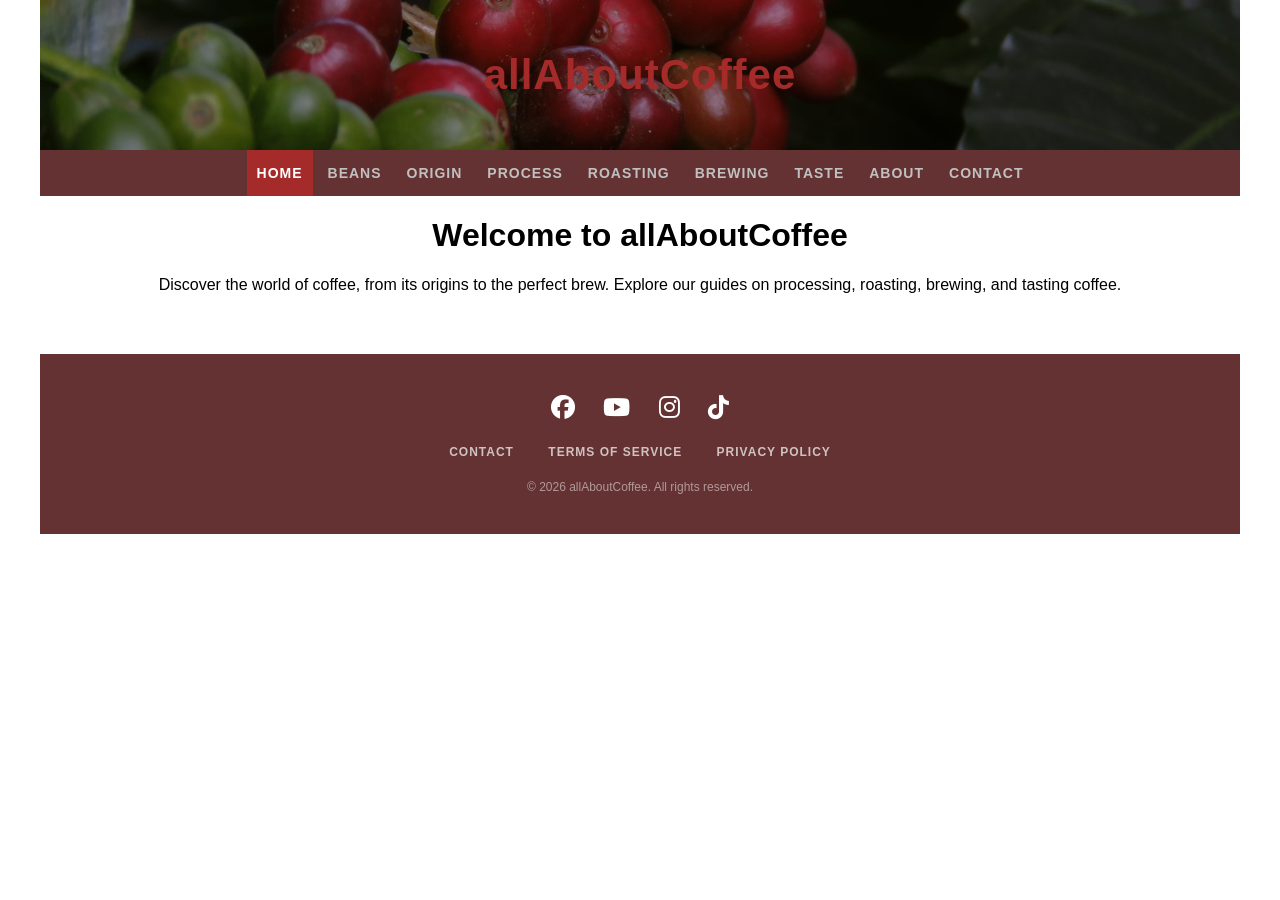
<file: index.html>
<!DOCTYPE html>
<html lang="en">
<head>
	<meta charset="UTF-8">
	<meta name="viewport" content="width=device-width, initial-scale=1.0">
	<title>All About Coffee</title>
	<link rel="stylesheet" href="style.css">
	<link rel="stylesheet" href="https://cdnjs.cloudflare.com/ajax/libs/font-awesome/6.5.0/css/all.min.css">
</head>

<body>

	<header>
    	<h1>allAboutCoffee</h1>
	</header>

	<!-- Navigation Links -->
	<nav>
    	<a class="current" href="index.html">Home</a>
		<a href="beans.html">Beans</a>
    	<a href="origin.html">Origin</a>
    	<a href="process.html">Process</a>
    	<a href="roasting.html">Roasting</a>
		<a href="brewing.html">Brewing</a>
		<a href="taste.html">Taste</a>
    	<a href="about.html">About</a>
    	<a href="contact.html">Contact</a>
	</nav>

	<main>
		<h1>Welcome to allAboutCoffee</h1>
		<p>Discover the world of coffee, from its origins to the perfect brew. Explore our guides on processing, roasting, brewing, and tasting coffee.</p>
		
	</main>


	<footer>

    	<!-- Social Media Icons -->
    	<div class="footer-social">
    		<a href="#" target="_blank"><i class="fab fa-facebook"></i></a>
        	<a href="#" target="_blank"><i class="fab fa-youtube"></i></a>
    		<a href="#" target="_blank"><i class="fab fa-instagram"></i></a>
    		<a href="https://www.tiktok.com/@coffecontinent.cc?_r=1&_t=ZS-97UqQEK1NmK" target="_blank"><i class="fab fa-tiktok"></i></a>
    	</div>

    	<!-- Footer Links -->
    	<div class="footer-links">
    		<a href="contact.html">Contact</a>
			<a href="terms.html">Terms of Service</a>
    		<a href="privacy.html">Privacy Policy</a>
		</div>
    
		<!-- Copyright -->
    	<p class="footer-copy">&copy; 2026 allAboutCoffee. All rights reserved.</p>

	</footer>

</body>


</html>
</file>
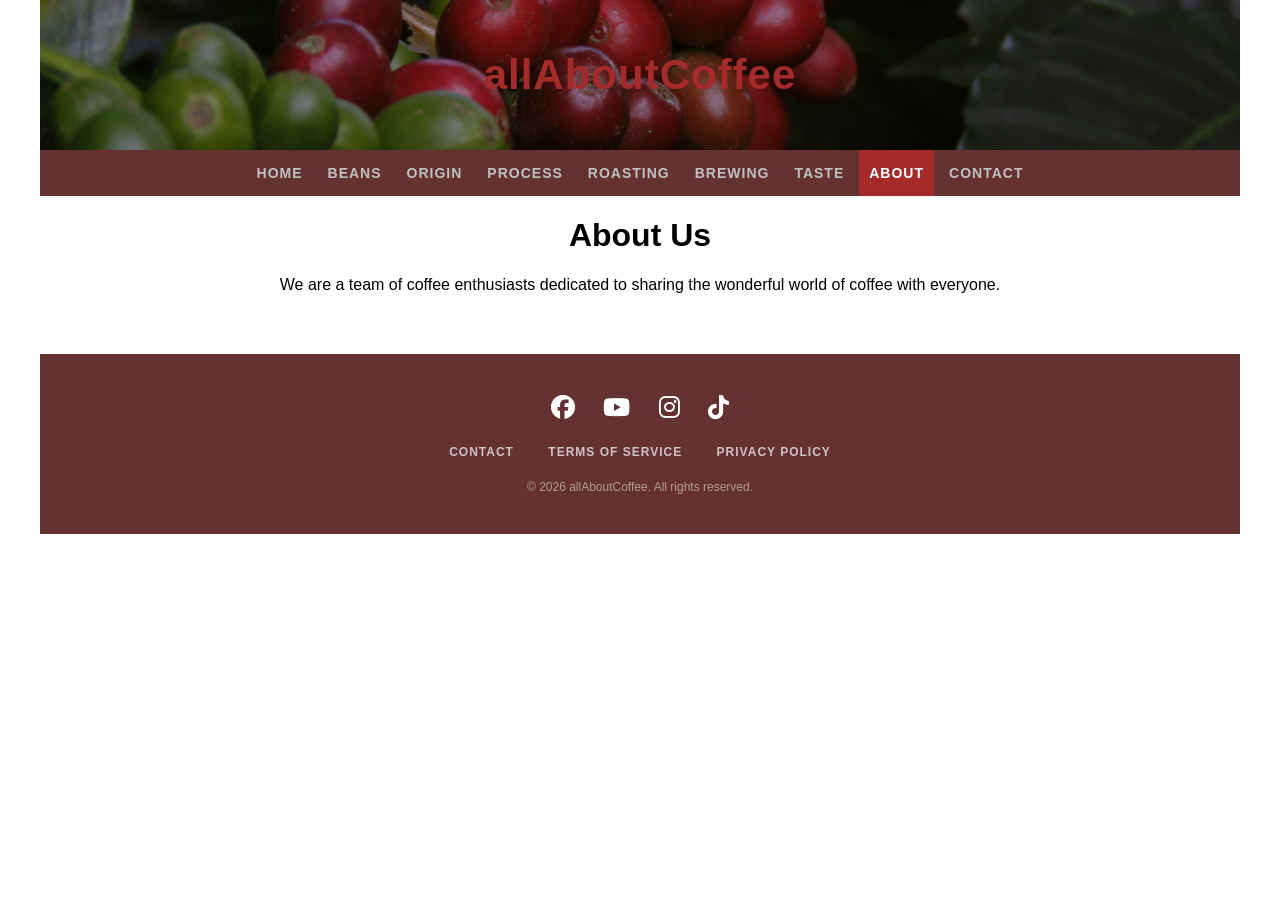
<file: about.html>
<!DOCTYPE html>
<html> 
<head> 
	<meta charset="utf-8">
	<meta name="viewport" content="width=device-width, initial-scale=1.0" />
	<title>About - All About Coffee</title>
	<link rel="stylesheet" href="style.css">
	<link rel="stylesheet" href="https://cdnjs.cloudflare.com/ajax/libs/font-awesome/6.5.0/css/all.min.css">
</head>
 
<body>

	<header>
    	<h1>allAboutCoffee</h1>
	</header>

    <!-- Navigation Links -->
	<nav>
    	<a href="index.html">Home</a>
        <a href="beans.html">Beans</a>
    	<a href="origin.html">Origin</a>
    	<a href="process.html">Process</a>
    	<a href="roasting.html">Roasting</a>
		<a href="brewing.html">Brewing</a>
		<a href="taste.html">Taste</a>
    	<a class="current" href="about.html">About</a>
       	<a href="contact.html">Contact</a>
	</nav>

	<main>
		<h1>About Us</h1>
		<p>We are a team of coffee enthusiasts dedicated to sharing the wonderful world of coffee with everyone.</p>
	</main>


	<footer>

    	<!-- Social Media Icons -->
    	<div class="footer-social">
    		<a href="#" target="_blank"><i class="fab fa-facebook"></i></a>
        	<a href="#" target="_blank"><i class="fab fa-youtube"></i></a>
    		<a href="#" target="_blank"><i class="fab fa-instagram"></i></a>
    		<a href="https://www.tiktok.com/@coffecontinent.cc?_r=1&_t=ZS-97UqQEK1NmK" target="_blank"><i class="fab fa-tiktok"></i></a>
    	</div>

    	<!-- Footer Links -->
    	<div class="footer-links">
        	<a href="contact.html">Contact</a>
        	<a href="terms.html">Terms of Service</a>
        	<a href="privacy.html">Privacy Policy</a>
    	</div>

    	<!-- Copyright -->
    	<p class="footer-copy">&copy; 2026 allAboutCoffee. All rights reserved.</p>

	</footer>
</body>


</html>
</file>
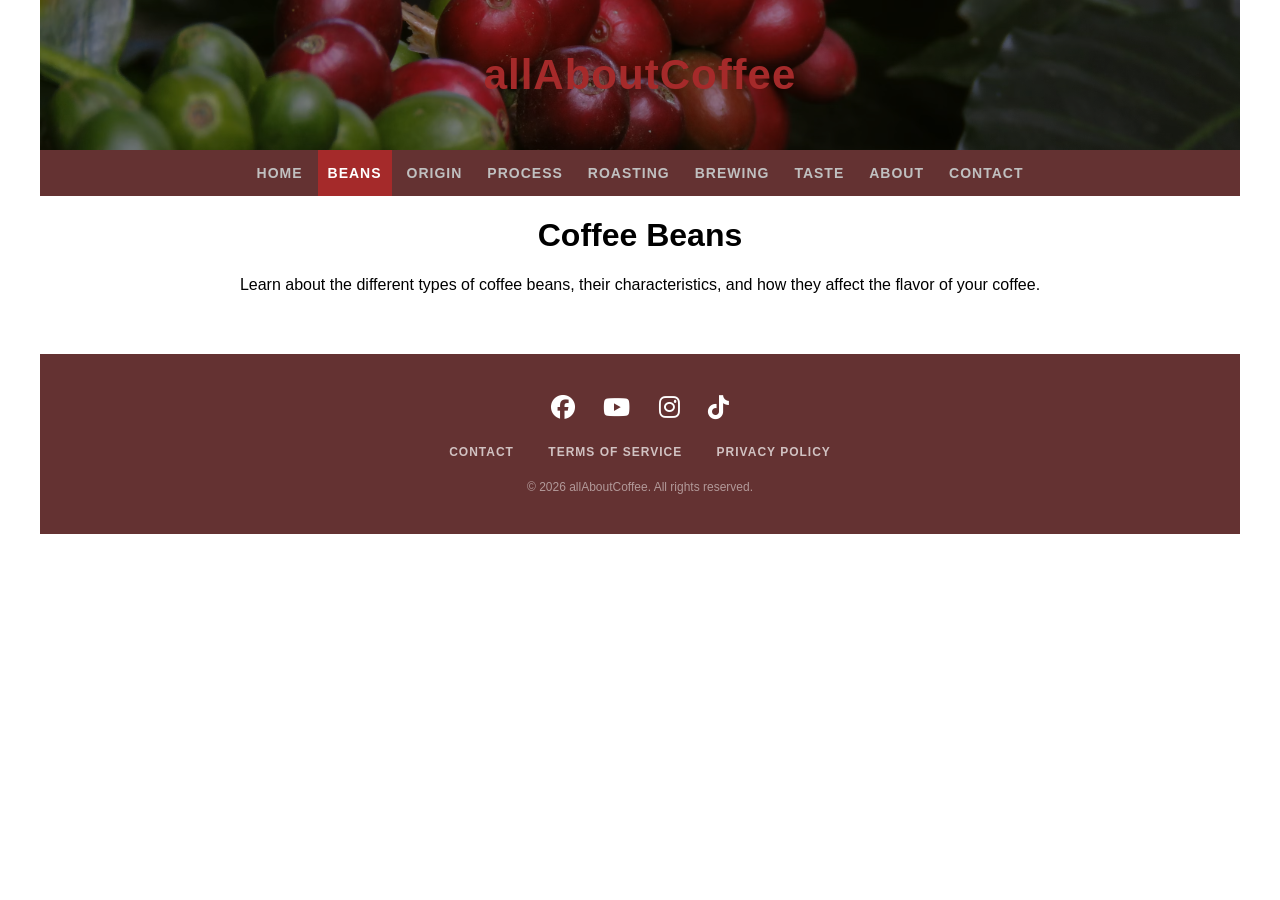
<file: beans.html>
<!DOCTYPE html>
<html> 

<head> 
	<meta charset="utf-8">
	<meta name="viewport" content="width=device-width, initial-scale=1.0" />
	<title>Beans - All About Coffee</title>
	<link rel="stylesheet" href="style.css">
	<link rel="stylesheet" href="https://cdnjs.cloudflare.com/ajax/libs/font-awesome/6.5.0/css/all.min.css">
</head>
 
<body>

	<header>
    	<h1>allAboutCoffee</h1>
	</header>

	<!-- Navigation Links -->
	<nav>
    	<a href="index.html">Home</a>
		<a class="current" href="beans.html">Beans</a>
    	<a href="origin.html">Origin</a>
    	<a href="process.html">Process</a>
    	<a href="roasting.html">Roasting</a>
		<a href="brewing.html">Brewing</a>
		<a href="taste.html">Taste</a>
    	<a href="about.html">About</a>
    	<a href="contact.html">Contact</a>
	</nav>

	<main>
		<h1> Coffee Beans </h1>
		<p>Learn about the different types of coffee beans, their characteristics, and how they affect the flavor of your coffee.</p>
	</main>


	<footer>

    	<!-- Social Media Icons -->
    	<div class="footer-social">
    		<a href="#" target="_blank"><i class="fab fa-facebook"></i></a>
        	<a href="#" target="_blank"><i class="fab fa-youtube"></i></a>
    		<a href="#" target="_blank"><i class="fab fa-instagram"></i></a>
    		<a href="https://www.tiktok.com/@coffecontinent.cc?_r=1&_t=ZS-97UqQEK1NmK" target="_blank"><i class="fab fa-tiktok"></i></a>
    	</div>

    	<!-- Footer Links -->
    	<div class="footer-links">
    		<a href="contact.html">Contact</a>
			<a href="terms.html">Terms of Service</a>
    		<a href="privacy.html">Privacy Policy</a>
		</div>
    
		<!-- Copyright -->
    	<p class="footer-copy">&copy; 2026 allAboutCoffee. All rights reserved.</p>

	</footer>

</body>


</html>
</file>
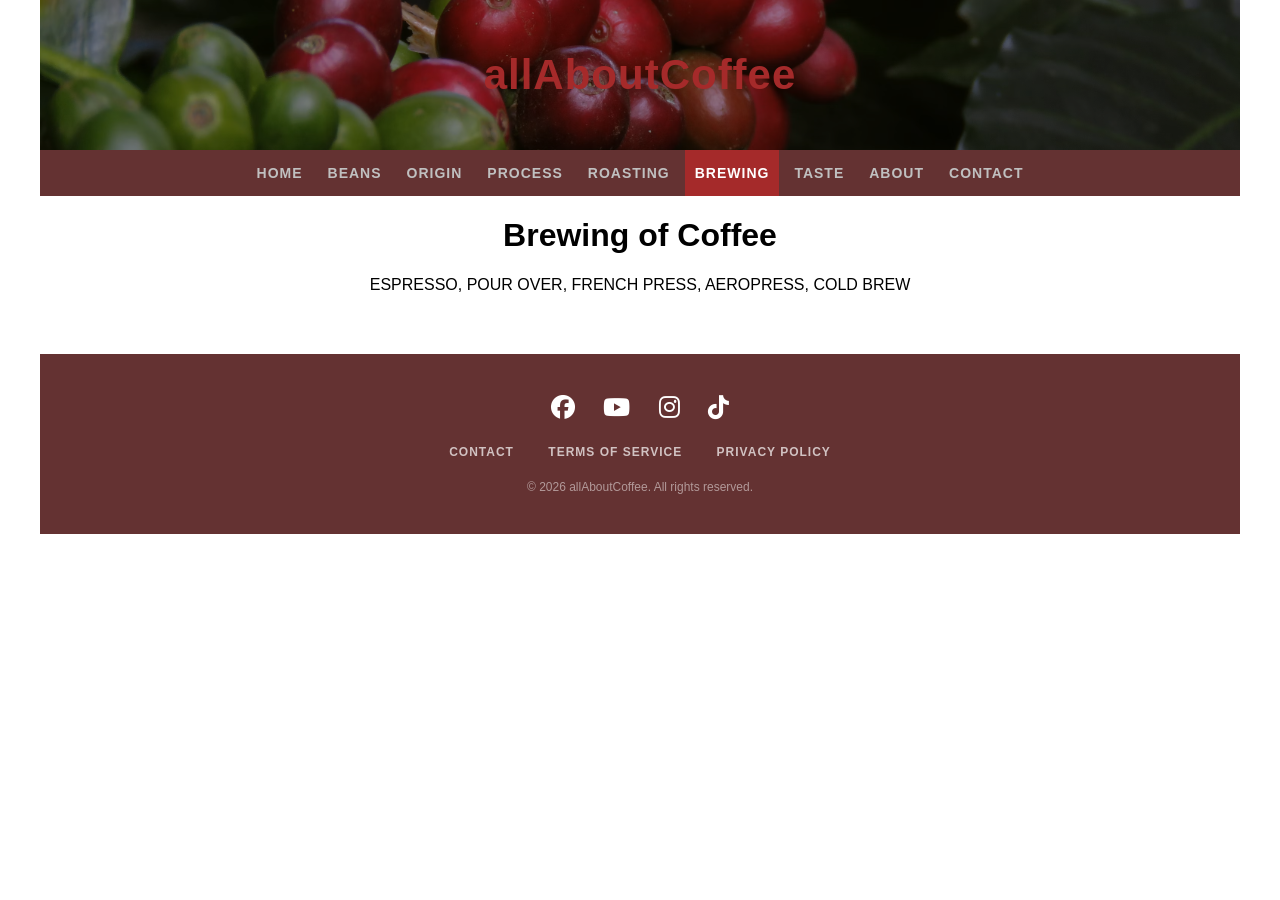
<file: brewing.html>
<!DOCTYPE html>
<html> 
<head> 
	<meta charset="utf-8">
	<meta name="viewport" content="width=device-width, initial-scale=1.0" />
	<title>Brewing - All About Coffee</title>
	<link rel="stylesheet" href="style.css">
	<link rel="stylesheet" href="https://cdnjs.cloudflare.com/ajax/libs/font-awesome/6.5.0/css/all.min.css">
</head>
 
<body>

	<header>
    	<h1>allAboutCoffee</h1>
	</header>

	<!-- Navigation Links -->
	<nav>
    	<a href="index.html">Home</a>
		<a href="beans.html">Beans</a>
    	<a href="origin.html">Origin</a>
    	<a href="process.html">Process</a>
    	<a href="roasting.html">Roasting</a>
		<a class="current" href="brewing.html">Brewing</a>
		<a href="taste.html">Taste</a>
    	<a href="about.html">About</a>
       	<a href="contact.html">Contact</a>
	</nav>

	<main>
		<h1>Brewing of Coffee</h1>
		<p>ESPRESSO, POUR OVER, FRENCH PRESS, AEROPRESS, COLD BREW</p>
	</main>


	<footer>

    	<!-- Social Media Icons -->
    	<div class="footer-social">
    		<a href="#" target="_blank"><i class="fab fa-facebook"></i></a>
        	<a href="#" target="_blank"><i class="fab fa-youtube"></i></a>
    		<a href="#" target="_blank"><i class="fab fa-instagram"></i></a>
    		<a href="https://www.tiktok.com/@coffecontinent.cc?_r=1&_t=ZS-97UqQEK1NmK" target="_blank"><i class="fab fa-tiktok"></i></a>
    	</div>

    	<!-- Footer Links -->
    	<div class="footer-links">
        	<a href="contact.html">Contact</a>
        	<a href="terms.html">Terms of Service</a>
        	<a href="privacy.html">Privacy Policy</a>
    	</div>

    	<!-- Copyright -->
    	<p class="footer-copy">&copy; 2026 allAboutCoffee. All rights reserved.</p>

	</footer>
</body>


</html>
</file>
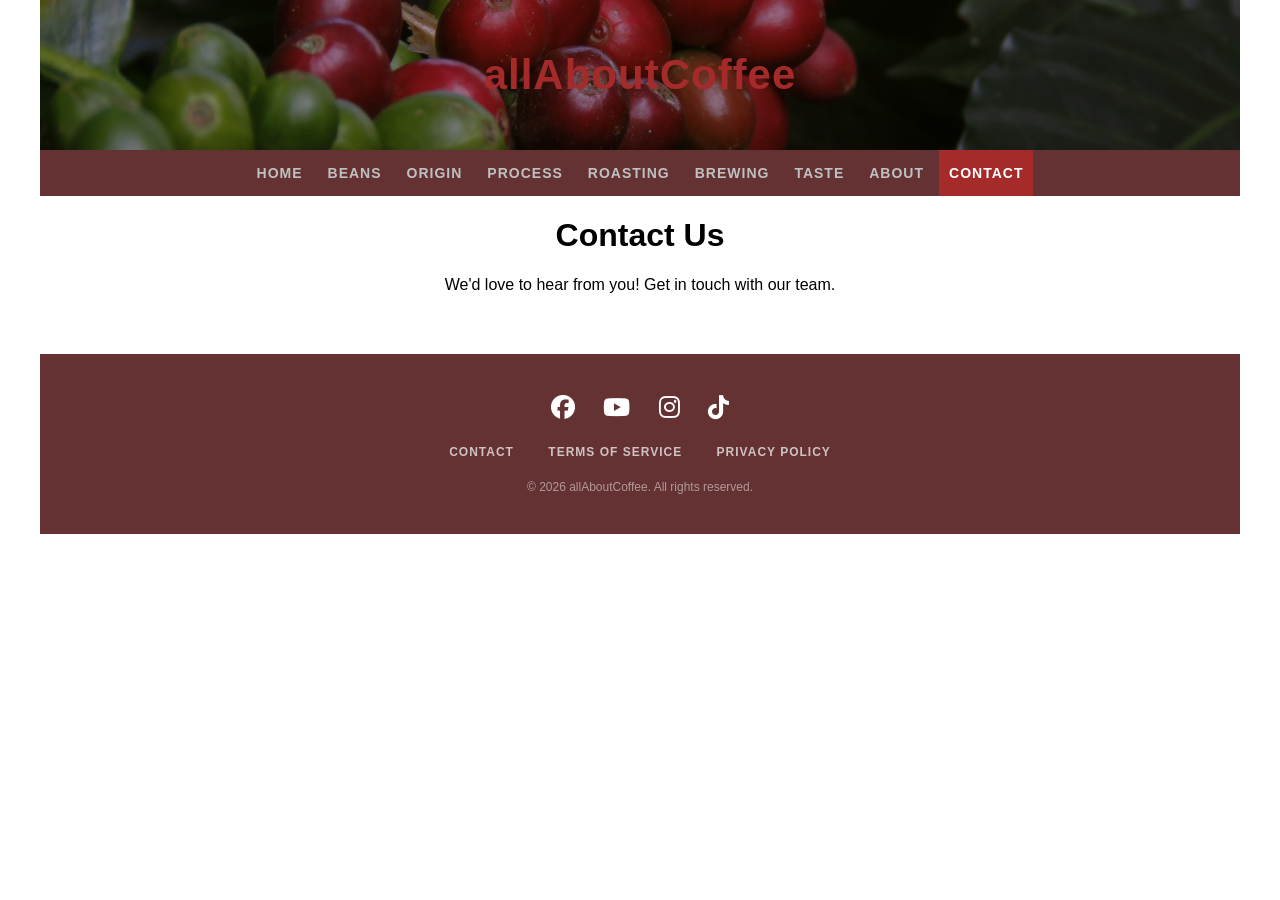
<file: contact.html>
<!DOCTYPE html>
<html> 
<head> 
	<meta charset="utf-8">
	<meta name="viewport" content="width=device-width, initial-scale=1.0" />
	<title>Contact - All About Coffee</title>
	<link rel="stylesheet" href="style.css">
	<link rel="stylesheet" href="https://cdnjs.cloudflare.com/ajax/libs/font-awesome/6.5.0/css/all.min.css">
</head>
 
<body>

	<header>
    	<h1>allAboutCoffee</h1>
	</header>

    <!-- Navigation Links -->
	<nav>
    	<a href="index.html">Home</a>
    	<a href="beans.html">Beans</a> 
    	<a href="origin.html">Origin</a>
    	<a href="process.html">Process</a>
    	<a href="roasting.html">Roasting</a>
		<a href="brewing.html">Brewing</a>
		<a href="taste.html">Taste</a>
    	<a href="about.html">About</a>
       	<a class="current" href="contact.html">Contact</a>
	</nav>

	<main>
		<h1>Contact Us</h1>
		<p>We'd love to hear from you! Get in touch with our team.</p>
	</main>


	<footer>

    	<!-- Social Media Icons -->
    	<div class="footer-social">
    		<a href="#" target="_blank"><i class="fab fa-facebook"></i></a>
        	<a href="#" target="_blank"><i class="fab fa-youtube"></i></a>
    		<a href="#" target="_blank"><i class="fab fa-instagram"></i></a>
    		<a href="https://www.tiktok.com/@coffecontinent.cc?_r=1&_t=ZS-97UqQEK1NmK" target="_blank"><i class="fab fa-tiktok"></i></a>
    	</div>

    	<!-- Footer Links -->
    	<div class="footer-links">
        	<a href="contact.html">Contact</a>
        	<a href="terms.html">Terms of Service</a>
        	<a href="privacy.html">Privacy Policy</a>
    	</div>

    	<!-- Copyright -->
    	<p class="footer-copy">&copy; 2026 allAboutCoffee. All rights reserved.</p>

	</footer>
    
</body>

</html>
</file>
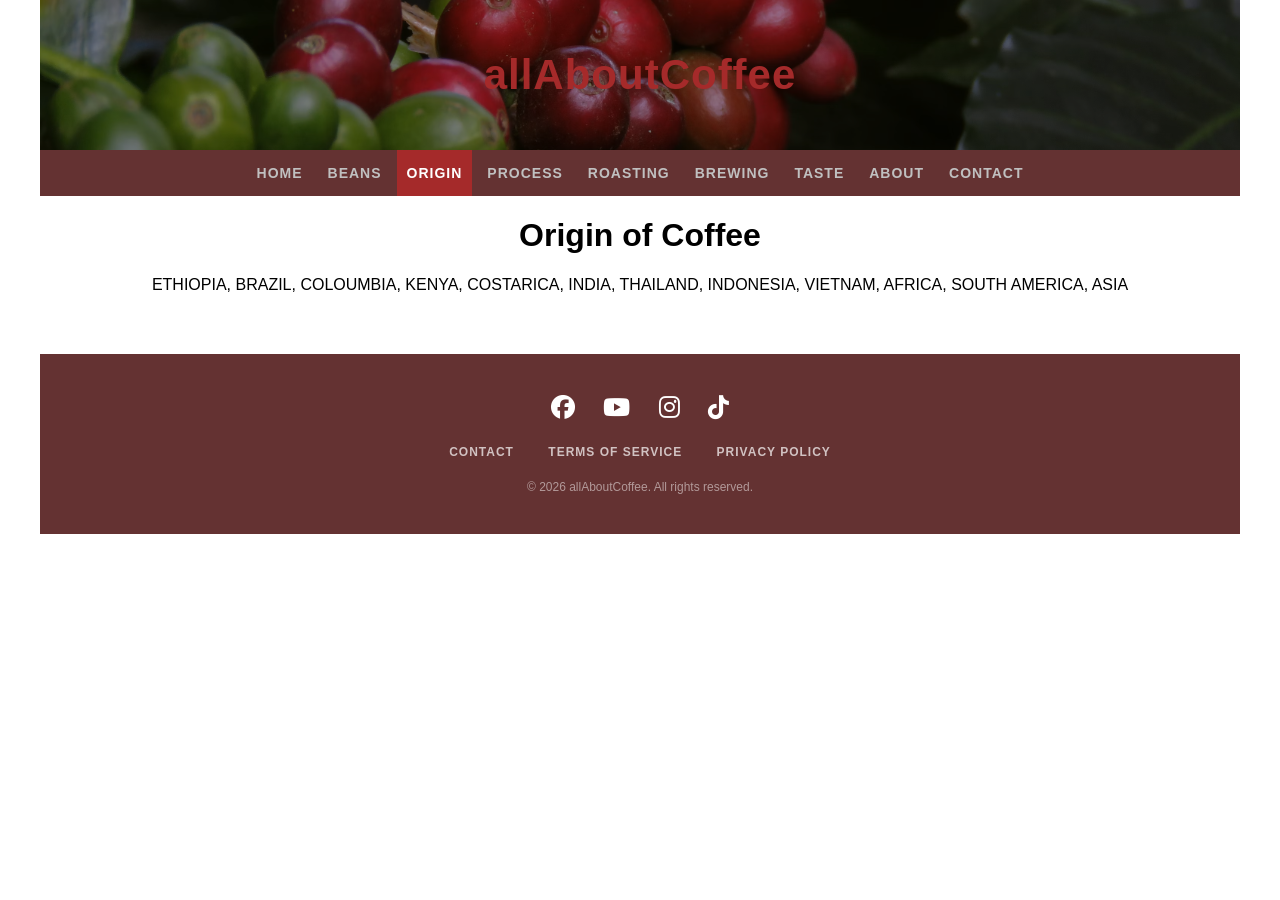
<file: origin.html>
<!DOCTYPE html>
<html> 

<head> 
	<meta charset="utf-8">
	<meta name="viewport" content="width=device-width, initial-scale=1.0" />
	<title>Origin - All About Coffee</title>
	<link rel="stylesheet" href="style.css">
	<link rel="stylesheet" href="https://cdnjs.cloudflare.com/ajax/libs/font-awesome/6.5.0/css/all.min.css">
</head>
 
<body>

	<header>
    	<h1>allAboutCoffee</h1>
	</header>

	<!-- Navigation Links -->
	<nav>
        <a href="index.html">Home</a>
		<a href="beans.html">Beans</a>
    	<a class="current" href="origin.html">Origin</a>
    	<a href="process.html">Process</a>
        <a href="roasting.html">Roasting</a>
		<a href="brewing.html">Brewing</a>
		<a href="taste.html">Taste</a>
        <a href="about.html">About</a>
    	<a href="contact.html">Contact</a>
	</nav>

	<main>
		<h1>Origin of Coffee</h1>
		<p>ETHIOPIA, BRAZIL, COLOUMBIA, KENYA, COSTARICA, INDIA, THAILAND, INDONESIA, VIETNAM, AFRICA, SOUTH AMERICA, ASIA</p>
	</main>


	<footer>

    	<!-- Social Media Icons -->
    	<div class="footer-social">
    		<a href="#" target="_blank"><i class="fab fa-facebook"></i></a>
        	<a href="#" target="_blank"><i class="fab fa-youtube"></i></a>
    		<a href="#" target="_blank"><i class="fab fa-instagram"></i></a>
    		<a href="https://www.tiktok.com/@coffecontinent.cc?_r=1&_t=ZS-97UqQEK1NmK" target="_blank"><i class="fab fa-tiktok"></i></a>
    	</div>

    	<!-- Footer Links -->
    	<div class="footer-links">
        	<a href="contact.html">Contact</a>
        	<a href="terms.html">Terms of Service</a>
    		<a href="privacy.html">Privacy Policy</a>
		</div>
    		
		<!-- Copyright -->
    	<p class="footer-copy">&copy; 2026 allAboutCoffee. All rights reserved.</p>

	</footer>

</body>


</html>
</file>
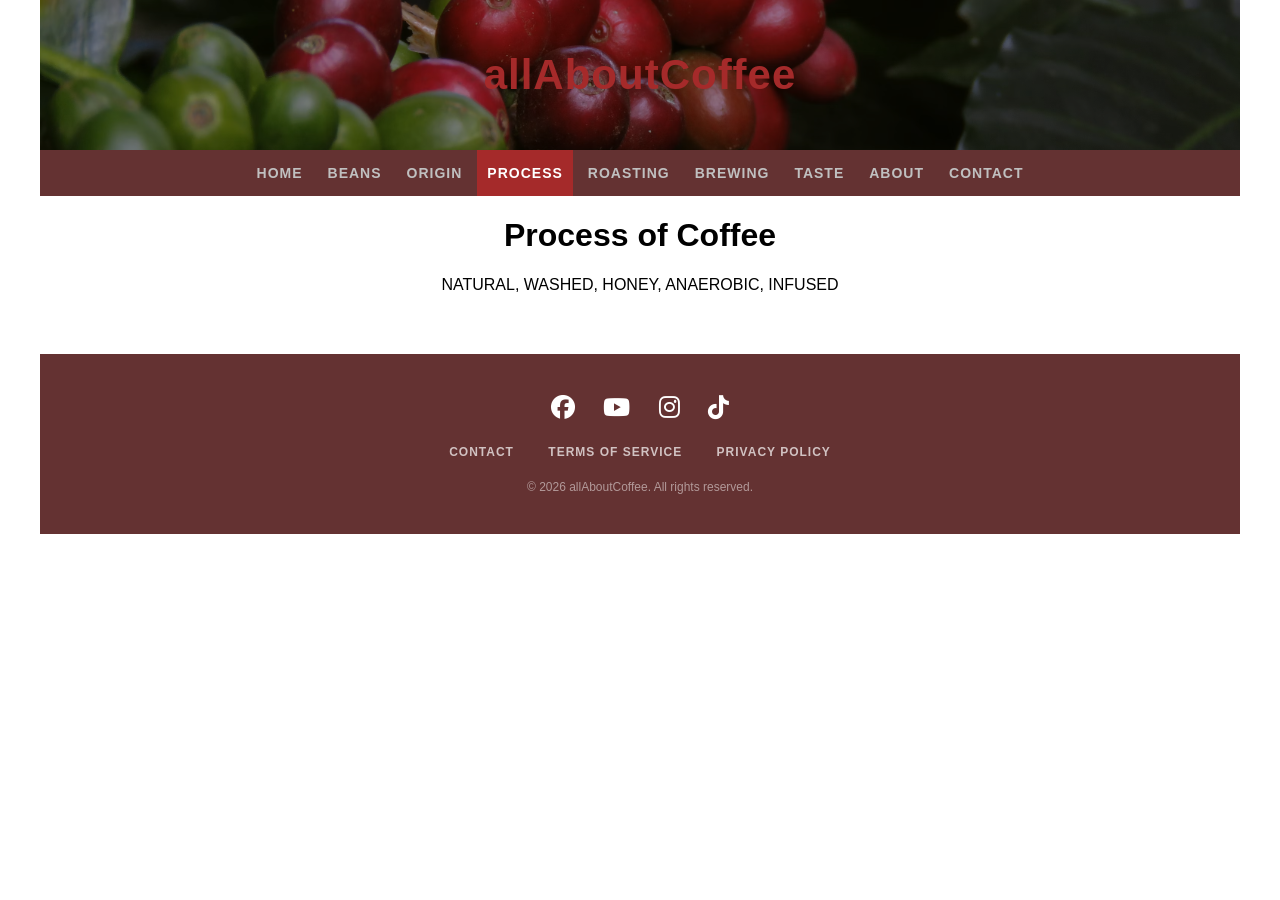
<file: process.html>
<!DOCTYPE html>
<html> 

<head> 
	<meta charset="utf-8">
	<meta name="viewport" content="width=device-width, initial-scale=1.0" />
	<title>Process - All About Coffee</title>
	<link rel="stylesheet" href="style.css">
	<link rel="stylesheet" href="https://cdnjs.cloudflare.com/ajax/libs/font-awesome/6.5.0/css/all.min.css">
</head>
 
<body>

	<header>
    	<h1>allAboutCoffee</h1>
	</header>

	<!-- Navigation Links -->
	<nav>
        <a href="index.html">Home</a>
		<a href="beans.html">Beans</a>
    	<a href="origin.html">Origin</a>
    	<a class="current" href="process.html">Process</a>
        <a href="roasting.html">Roasting</a>
		<a href="brewing.html">Brewing</a>
		<a href="taste.html">Taste</a>
        <a href="about.html">About</a>
    	<a href="contact.html">Contact</a>
	</nav>

	<main>
		<h1>Process of Coffee</h1>
		<p>NATURAL, WASHED, HONEY, ANAEROBIC, INFUSED</p>
	</main>


	<footer>

    	<!-- Social Media Icons -->
    	<div class="footer-social">
    		<a href="#" target="_blank"><i class="fab fa-facebook"></i></a>
        	<a href="#" target="_blank"><i class="fab fa-youtube"></i></a>
    		<a href="#" target="_blank"><i class="fab fa-instagram"></i></a>
    		<a href="https://www.tiktok.com/@coffecontinent.cc?_r=1&_t=ZS-97UqQEK1NmK" target="_blank"><i class="fab fa-tiktok"></i></a>
    	</div>

    	<!-- Footer Links -->
    	<div class="footer-links">
        	<a href="contact.html">Contact</a>
        	<a href="terms.html">Terms of Service</a>
    		<a href="privacy.html">Privacy Policy</a>
		</div>
    		
		<!-- Copyright -->
    	<p class="footer-copy">&copy; 2026 allAboutCoffee. All rights reserved.</p>

	</footer>

</body>


</html>
</file>
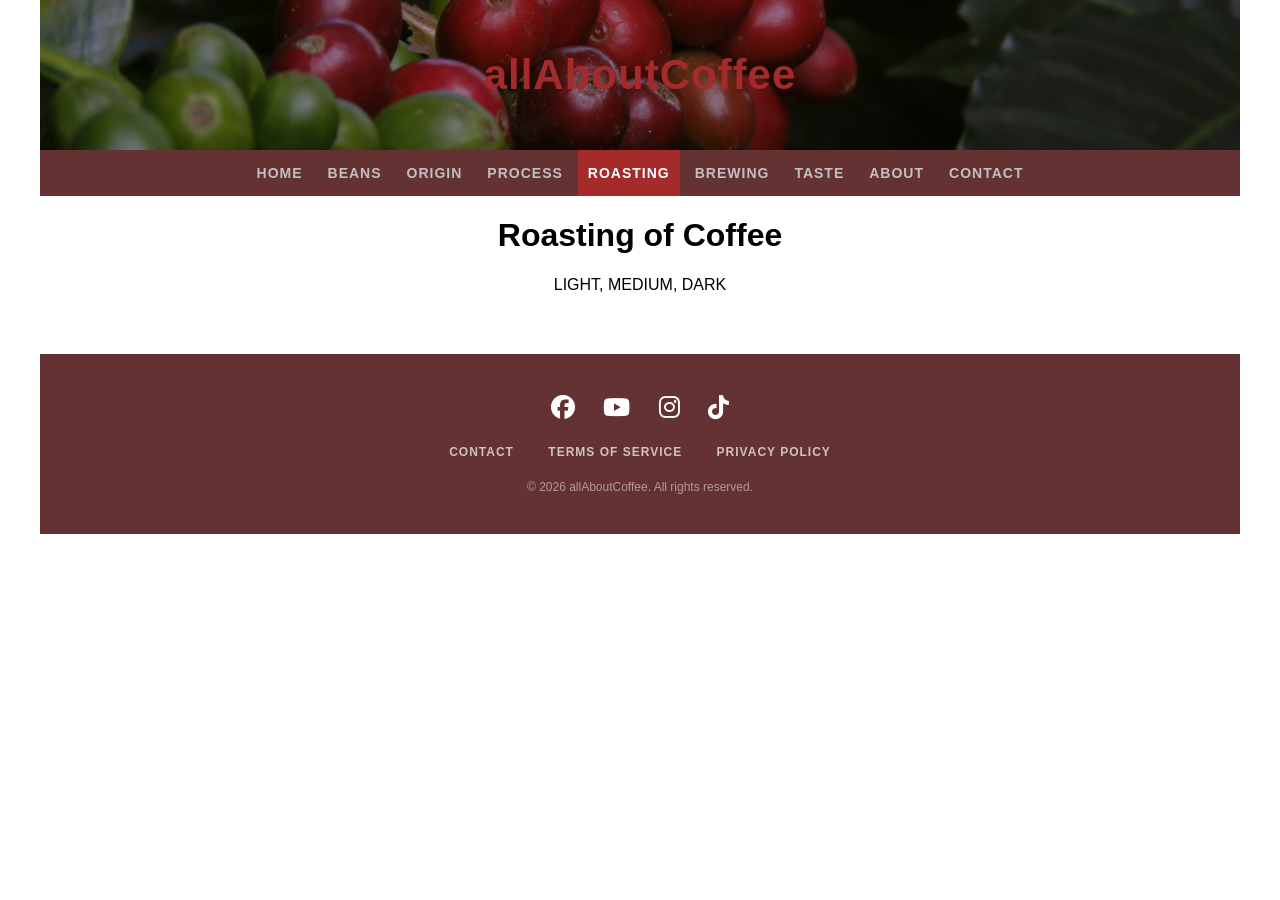
<file: roasting.html>
<!DOCTYPE html>
<html> 

<head> 
	<meta charset="utf-8">
	<meta name="viewport" content="width=device-width, initial-scale=1.0" />
	<title>Roasting - All About Coffee</title>
	<link rel="stylesheet" href="style.css">
	<link rel="stylesheet" href="https://cdnjs.cloudflare.com/ajax/libs/font-awesome/6.5.0/css/all.min.css">
</head>
 
<body>

	<header>
    	<h1>allAboutCoffee</h1>
	</header>

	<!-- Navigation Links -->
	<nav>
        <a href="index.html">Home</a>
		<a href="beans.html">Beans</a>
    	<a href="origin.html">Origin</a>
    	<a href="process.html">Process</a>
        <a class="current" href="roasting.html">Roasting</a>
		<a href="brewing.html">Brewing</a>
		<a href="taste.html">Taste</a>
        <a href="about.html">About</a>
    	<a href="contact.html">Contact</a>
	</nav>

	<main>
		<h1>Roasting of Coffee</h1>
		<p>LIGHT, MEDIUM, DARK</p>
	</main>


	<footer>

    	<!-- Social Media Icons -->
    	<div class="footer-social">
    		<a href="#" target="_blank"><i class="fab fa-facebook"></i></a>
        	<a href="#" target="_blank"><i class="fab fa-youtube"></i></a>
    		<a href="#" target="_blank"><i class="fab fa-instagram"></i></a>
    		<a href="https://www.tiktok.com/@coffecontinent.cc?_r=1&_t=ZS-97UqQEK1NmK" target="_blank"><i class="fab fa-tiktok"></i></a>
    	</div>

    	<!-- Footer Links -->
    	<div class="footer-links">
        	<a href="contact.html">Contact</a>
        	<a href="terms.html">Terms of Service</a>
    		<a href="privacy.html">Privacy Policy</a>
		</div>
    		
		<!-- Copyright -->
    	<p class="footer-copy">&copy; 2026 allAboutCoffee. All rights reserved.</p>

	</footer>

</body>


</html>
</file>
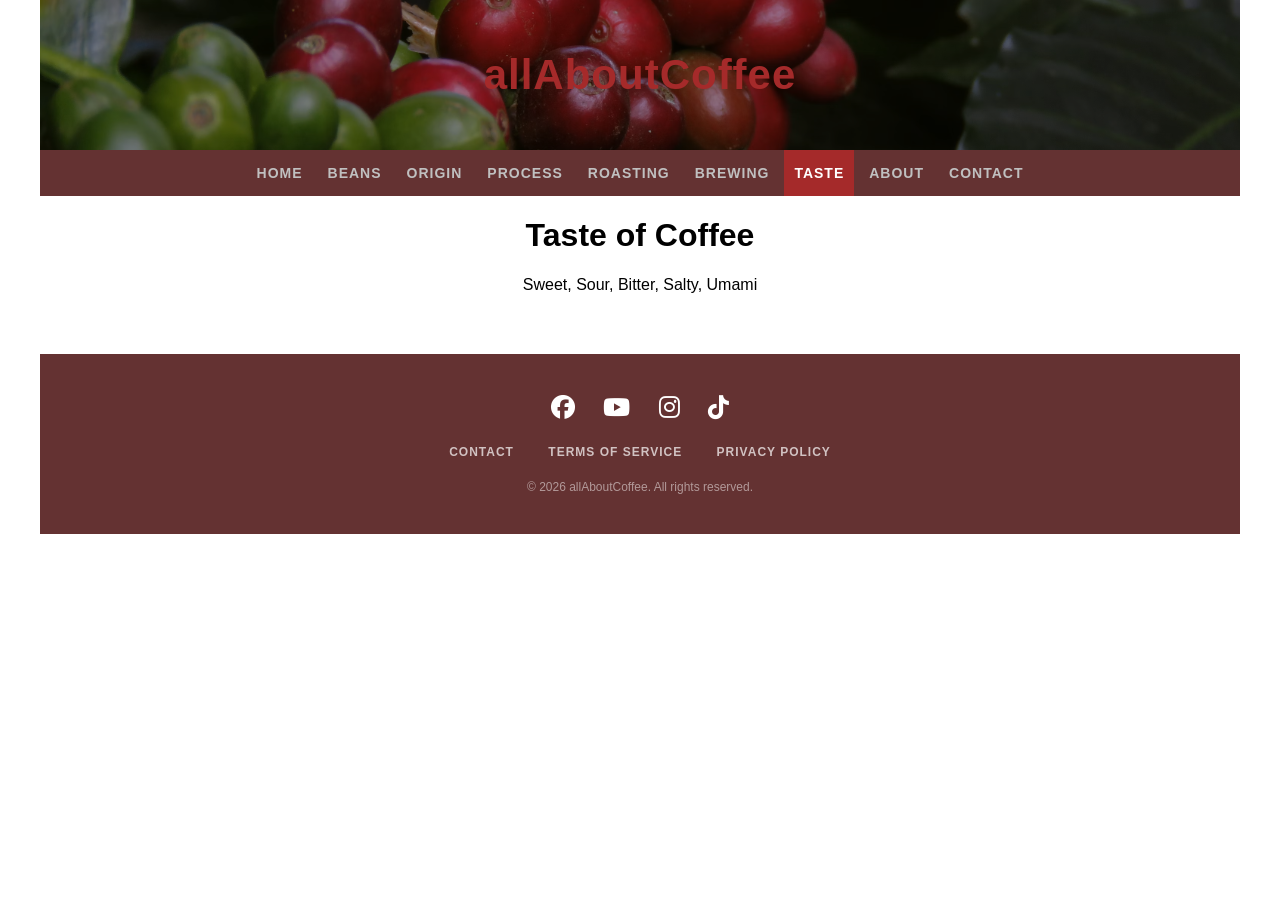
<file: taste.html>
<!DOCTYPE html>
<html> 

<head> 
	<meta charset="utf-8">
	<meta name="viewport" content="width=device-width, initial-scale=1.0" />
	<title>Taste - All About Coffee</title>
	<link rel="stylesheet" href="style.css">
	<link rel="stylesheet" href="https://cdnjs.cloudflare.com/ajax/libs/font-awesome/6.5.0/css/all.min.css">
</head>
 
<body>

	<header>
    	<h1>allAboutCoffee</h1>
	</header>

	<!-- Navigation Links -->
	<nav>
        <a href="index.html">Home</a>
		<a href="beans.html">Beans</a>
    	<a href="origin.html">Origin</a>
    	<a href="process.html">Process</a>
        <a href="roasting.html">Roasting</a>
		<a href="brewing.html">Brewing</a>
		<a class="current" href="taste.html">Taste</a>
        <a href="about.html">About</a>
    	<a href="contact.html">Contact</a>
	</nav>

	<main>
		<h1>Taste of Coffee</h1>
		<p>Sweet, Sour, Bitter, Salty, Umami</p>
	</main>


	<footer>

    	<!-- Social Media Icons -->
    	<div class="footer-social">
    		<a href="#" target="_blank"><i class="fab fa-facebook"></i></a>
        	<a href="#" target="_blank"><i class="fab fa-youtube"></i></a>
    		<a href="#" target="_blank"><i class="fab fa-instagram"></i></a>
    		<a href="https://www.tiktok.com/@coffecontinent.cc?_r=1&_t=ZS-97UqQEK1NmK" target="_blank"><i class="fab fa-tiktok"></i></a>
    	</div>

    	<!-- Footer Links -->
    	<div class="footer-links">
        	<a href="contact.html">Contact</a>
        	<a href="terms.html">Terms of Service</a>
    		<a href="privacy.html">Privacy Policy</a>
		</div>
    		
		<!-- Copyright -->
    	<p class="footer-copy">&copy; 2026 allAboutCoffee. All rights reserved.</p>

	</footer>

</body>


</html>
</file>
<file: style.css>
body {
	width: 100%;
	max-width: 1200px;
	margin: auto;
	text-align: center;
	font-family: Helvetica, sans-serif;
}

header h1 { 
	padding: 20px;
	color: brown;
    font-family: Helvetica, sans-serif;
    font-size: 42px;
	font-weight: bold;
	letter-spacing: 1px;
}

/* ── Header ──────────────────────────── */
header {
	/*	background-color: rgb(200, 200, 200);*/
	width: 100%;
	height: 150px;
	text-align: center;

	background-image: url('images/aBranchOfCoffeeCherry.avif');
	background-size: cover;
    background-position: center;
	background-color: rgba(0, 0, 0, 0.4);
    background-blend-mode: darken;

    /* center content vertically */
    display: flex;
    flex-direction: column;
    justify-content: center;
    align-items: center;
}

/* Navigation */
nav {
 	width: 100%;
    background-color: rgb(100, 50, 50); 
    display: flex;
    justify-content: center;
	text-align: center;      
    gap: 5px;
	flex-wrap: wrap;

}

/* Nav Links */
nav a {
    text-decoration: none;
    text-transform: uppercase;
    font-weight: bold;
    font-size: 14px;
    letter-spacing: 1px;

    color: silver;
    padding: 15px 10px;
    margin: 0px;
    transition: background-color 0.3s;
}

/* Mouse Hover */
nav a.current,
nav a:hover {
    background-color: brown;
    color: white;
}





/* ── FOOTER ────────────────────────────── */
footer {
    background-color: rgb(100, 50, 50);   
    color: white;
    text-align: center;
    margin-top: 60px;
    padding: 40px 0px;
    width: 100%;
}

/* Social Icons Row */
.footer-social {
    margin-bottom: 20px;
}

.footer-social a {
    color: white;
    font-size: 24px;
    margin: 0 12px;
    text-decoration: none;
    transition: color 0.3s;
}

/* Each icon gets its brand color on hover */
.footer-social a:hover .fa-facebook  { color: #1877F2; }
.footer-social a:hover .fa-youtube   { color: #FF0000; }
.footer-social a:hover .fa-instagram { color: #E1306C; }
.footer-social a:hover .fa-tiktok    { color: #69C9D0; }

/* Footer Nav Links */
.footer-links {
    margin-bottom: 20px;
}

.footer-links a {
    color: rgba(255, 255, 255, 0.7);
    text-decoration: none;
    text-transform: uppercase;
    font-size: 12px;
    font-weight: bold;
    letter-spacing: 1px;
    margin: 0 15px;
    transition: color 0.3s;
}

.footer-links a:hover {
    color: white;
    font-size: 14px;
}

/* Copyright text */
.footer-copy {
    color: rgba(255, 255, 255, 0.5);
    font-size: 12px;
    margin: 0;
}
</file>
